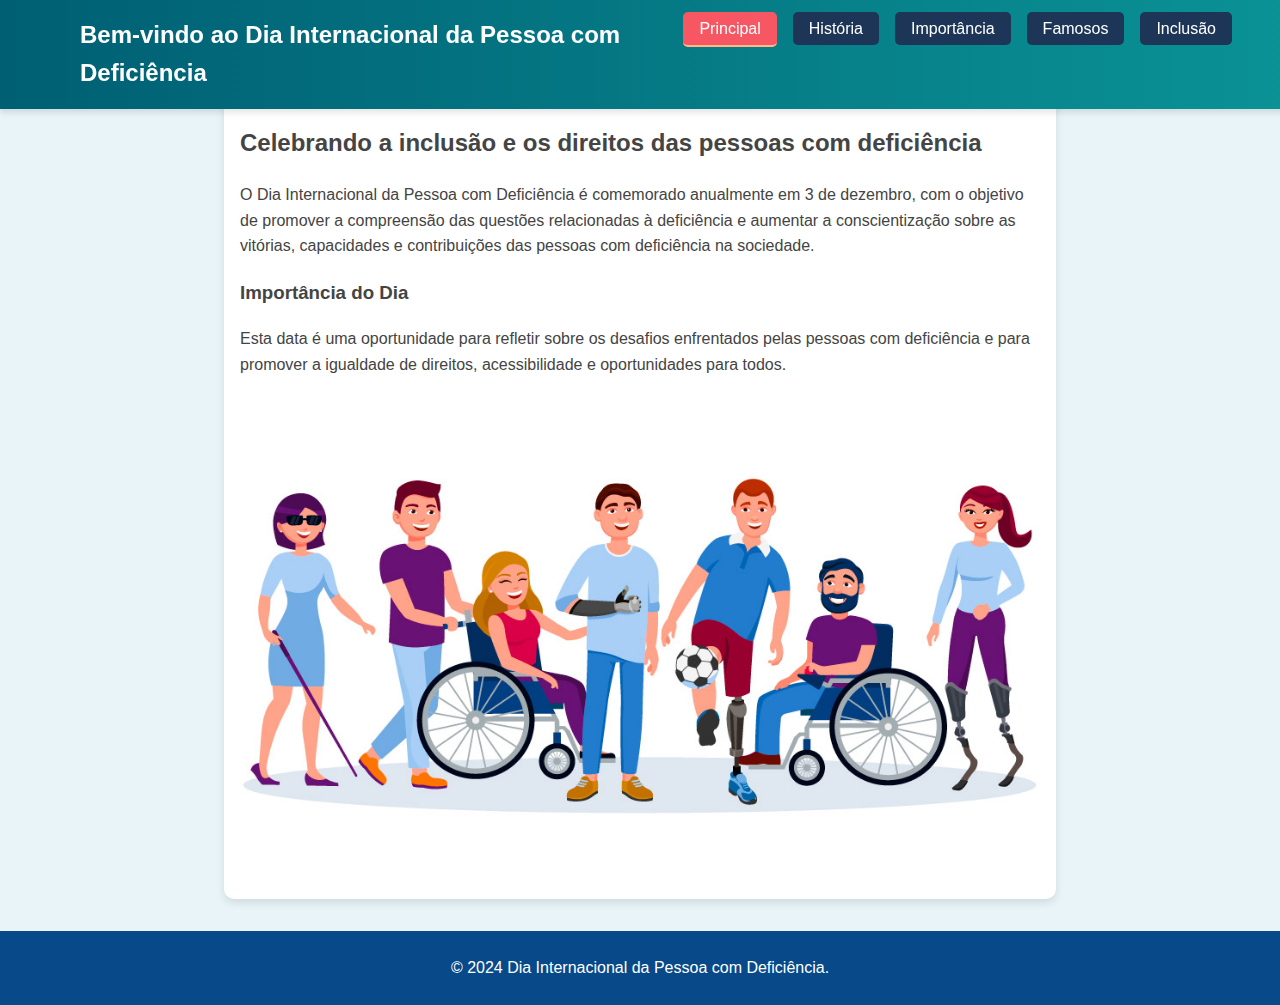
<file: index.html>
<!DOCTYPE html>
<html lang="pt-BR">
  <head>
    <meta charset="UTF-8" />
    <meta name="viewport" content="width=device-width, initial-scale=1.0" />
    <title>Dia Internacional da Pessoa com Deficiência</title>
    <link rel="stylesheet" href="styles.css" />
  </head>
  <body>
    <header>
      <div class="header-container">
        <h1>Bem-vindo ao Dia Internacional da Pessoa com Deficiência</h1>
        <nav>
          <ul>
            <li><a href="index.html" class="active">Principal</a></li>
            <li><a href="history.html">História</a></li>
            <li><a href="importance.html">Importância</a></li>
            <li><a href="famous.html">Famosos</a></li>
            <li><a href="inclusion.html">Inclusão</a></li>
          </ul>
        </nav>
      </div>
    </header>

    <main>
      <section id="main-content">
        <h2>Celebrando a inclusão e os direitos das pessoas com deficiência</h2>
        <p>
          O Dia Internacional da Pessoa com Deficiência é comemorado anualmente
          em 3 de dezembro, com o objetivo de promover a compreensão das
          questões relacionadas à deficiência e aumentar a conscientização sobre
          as vitórias, capacidades e contribuições das pessoas com deficiência
          na sociedade.
        </p>
        <h3>Importância do Dia</h3>
        <p>
          Esta data é uma oportunidade para refletir sobre os desafios
          enfrentados pelas pessoas com deficiência e para promover a igualdade
          de direitos, acessibilidade e oportunidades para todos.
        </p>
        <img
          src="images/PCD.jpg"
          alt="Comemoração do Dia Internacional da Pessoa com Deficiência"
          class="responsive-img"
        />
      </section>
    </main>

    <footer>
      <p>&copy; 2024 Dia Internacional da Pessoa com Deficiência.</p>
    </footer>
  </body>
</html>
</file>
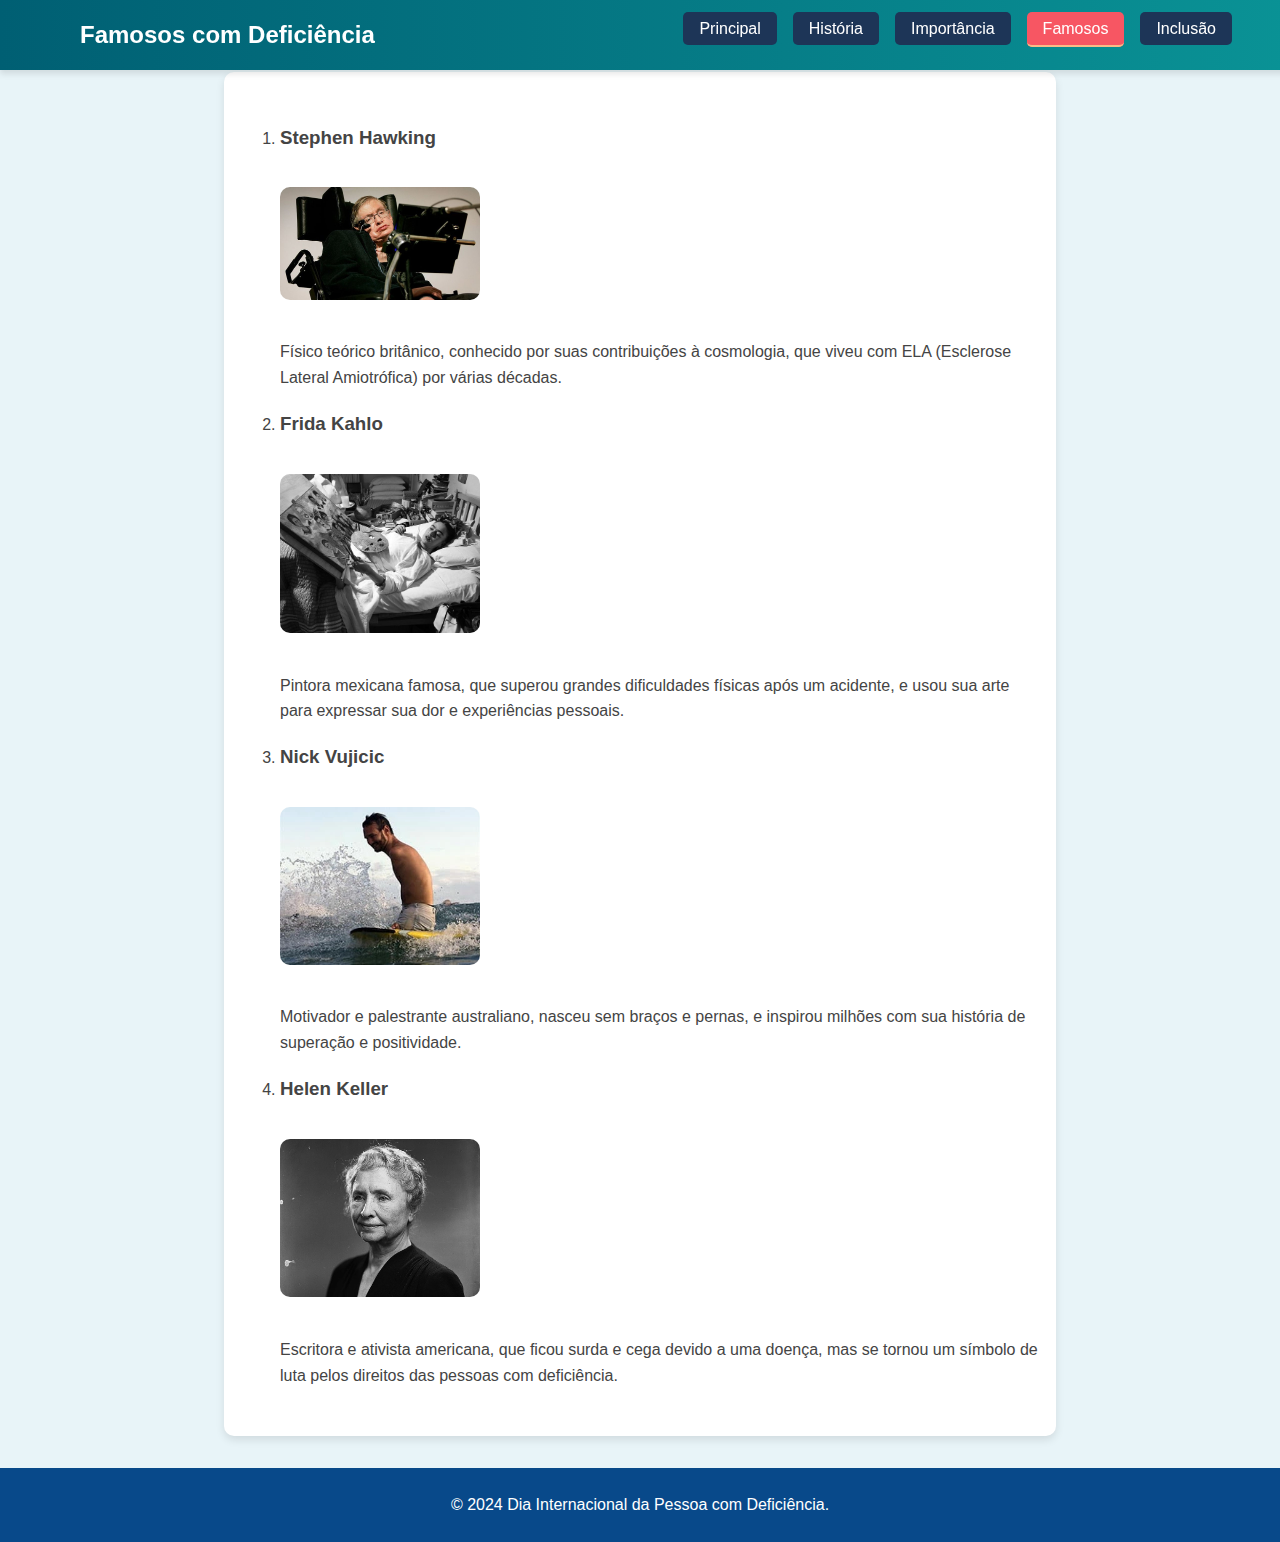
<file: famous.html>
<!DOCTYPE html>
<html lang="pt-BR">
  <head>
    <meta charset="UTF-8" />
    <meta name="viewport" content="width=device-width, initial-scale=1.0" />
    <title>Famosos - Dia Internacional da Pessoa com Deficiência</title>
    <link rel="stylesheet" href="styles.css" />
  </head>
  <body>
    <header>
      <div class="header-container">
        <h1>Famosos com Deficiência</h1>
        <nav>
          <ul>
            <li><a href="index.html">Principal</a></li>
            <li><a href="history.html">História</a></li>
            <li><a href="importance.html">Importância</a></li>
            <li><a href="famous.html" class="active">Famosos</a></li>
            <li><a href="inclusion.html">Inclusão</a></li>
          </ul>
        </nav>
      </div>
    </header>

    <main>
      <section id="famous-content">
        <ol>
          <li>
            <h3>Stephen Hawking</h3>
            <img
              src="images/Hawking.jpg"
              alt="Stephen Hawking"
              class="artist-img"
            />
            <p>
              Físico teórico britânico, conhecido por suas contribuições à
              cosmologia, que viveu com ELA (Esclerose Lateral Amiotrófica) por
              várias décadas.
            </p>
          </li>
          <li>
            <h3>Frida Kahlo</h3>
            <img src="images/frida.jpg" alt="Frida Kahlo" class="artist-img" />
            <p>
              Pintora mexicana famosa, que superou grandes dificuldades físicas
              após um acidente, e usou sua arte para expressar sua dor e
              experiências pessoais.
            </p>
          </li>
          <li>
            <h3>Nick Vujicic</h3>
            <img src="images/nick.jpg" alt="Nick Vujicic" class="artist-img" />
            <p>
              Motivador e palestrante australiano, nasceu sem braços e pernas, e
              inspirou milhões com sua história de superação e positividade.
            </p>
          </li>
          <li>
            <h3>Helen Keller</h3>
            <img src="images/helen.jpg" alt="Helen Keller" class="artist-img" />
            <p>
              Escritora e ativista americana, que ficou surda e cega devido a
              uma doença, mas se tornou um símbolo de luta pelos direitos das
              pessoas com deficiência.
            </p>
          </li>
        </ol>
      </section>
    </main>

    <footer>
      <p>&copy; 2024 Dia Internacional da Pessoa com Deficiência.</p>
    </footer>
  </body>
</html>
</file>
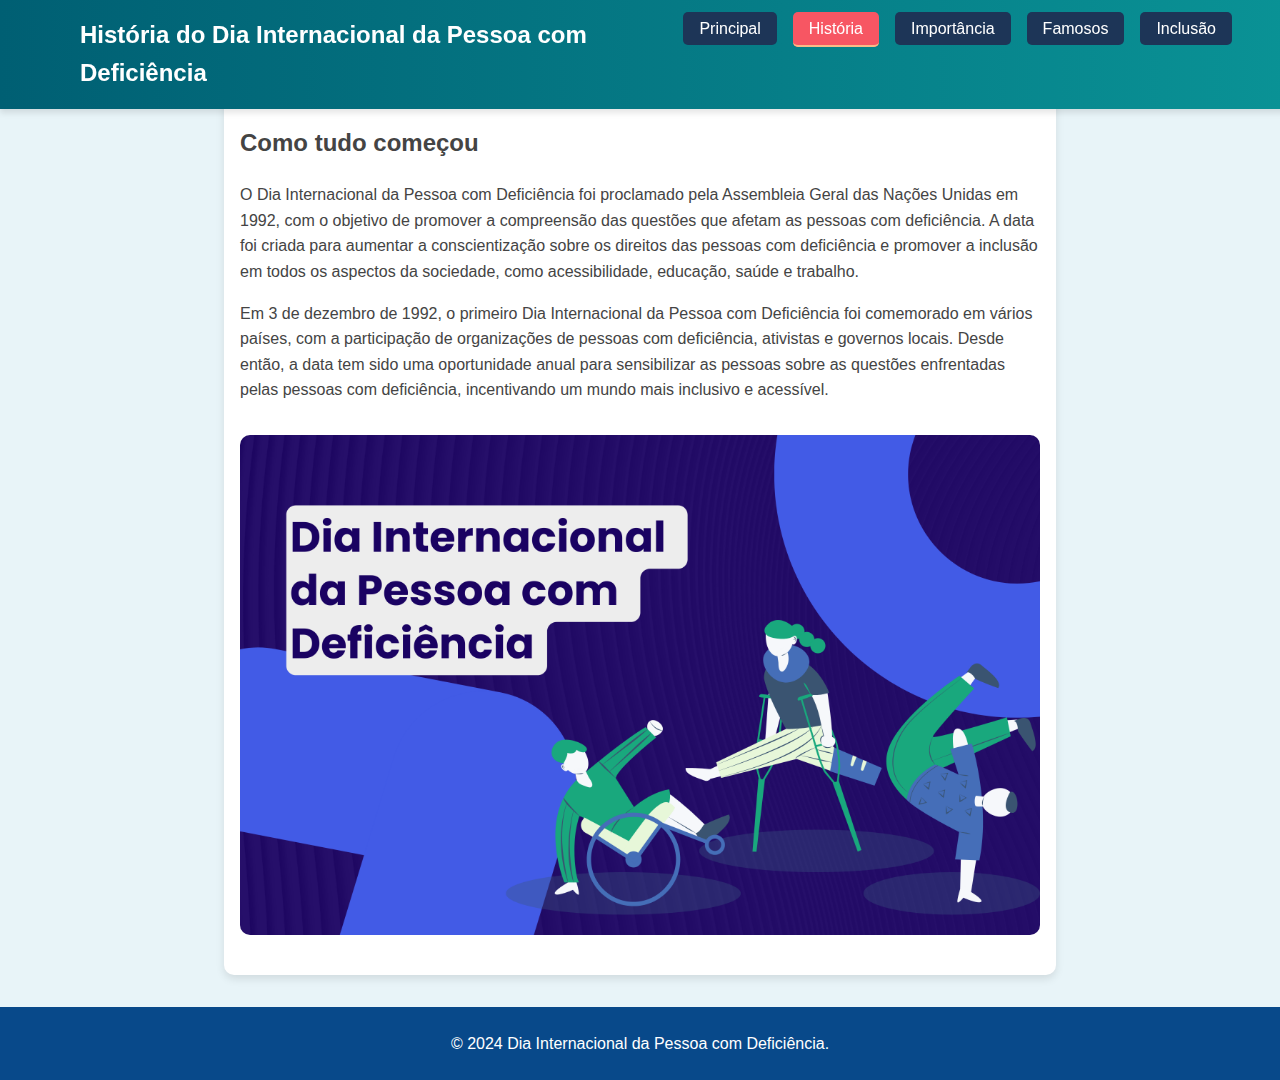
<file: history.html>
<!DOCTYPE html>
<html lang="pt-BR">
  <head>
    <meta charset="UTF-8" />
    <meta name="viewport" content="width=device-width, initial-scale=1.0" />
    <title>História - Dia Internacional da Pessoa com Deficiência</title>
    <link rel="stylesheet" href="styles.css" />
  </head>
  <body>
    <header>
      <div class="header-container">
        <h1>História do Dia Internacional da Pessoa com Deficiência</h1>
        <nav>
          <ul>
            <li><a href="index.html">Principal</a></li>
            <li><a href="history.html" class="active">História</a></li>
            <li><a href="importance.html">Importância</a></li>
            <li><a href="famous.html">Famosos</a></li>
            <li><a href="inclusion.html">Inclusão</a></li>
          </ul>
        </nav>
      </div>
    </header>

    <main>
      <section id="history-content">
        <h2>Como tudo começou</h2>
        <p>
          O Dia Internacional da Pessoa com Deficiência foi proclamado pela
          Assembleia Geral das Nações Unidas em 1992, com o objetivo de promover
          a compreensão das questões que afetam as pessoas com deficiência. A
          data foi criada para aumentar a conscientização sobre os direitos das
          pessoas com deficiência e promover a inclusão em todos os aspectos da
          sociedade, como acessibilidade, educação, saúde e trabalho.
        </p>
        <p>
          Em 3 de dezembro de 1992, o primeiro Dia Internacional da Pessoa com
          Deficiência foi comemorado em vários países, com a participação de
          organizações de pessoas com deficiência, ativistas e governos locais.
          Desde então, a data tem sido uma oportunidade anual para sensibilizar
          as pessoas sobre as questões enfrentadas pelas pessoas com
          deficiência, incentivando um mundo mais inclusivo e acessível.
        </p>
        <img
          src="images/comemoracao.jpg"
          alt="Comemoração do Dia Internacional da Pessoa com Deficiência"
          class="responsive-img"
        />
      </section>
    </main>

    <footer>
      <p>&copy; 2024 Dia Internacional da Pessoa com Deficiência.</p>
    </footer>
  </body>
</html>
</file>
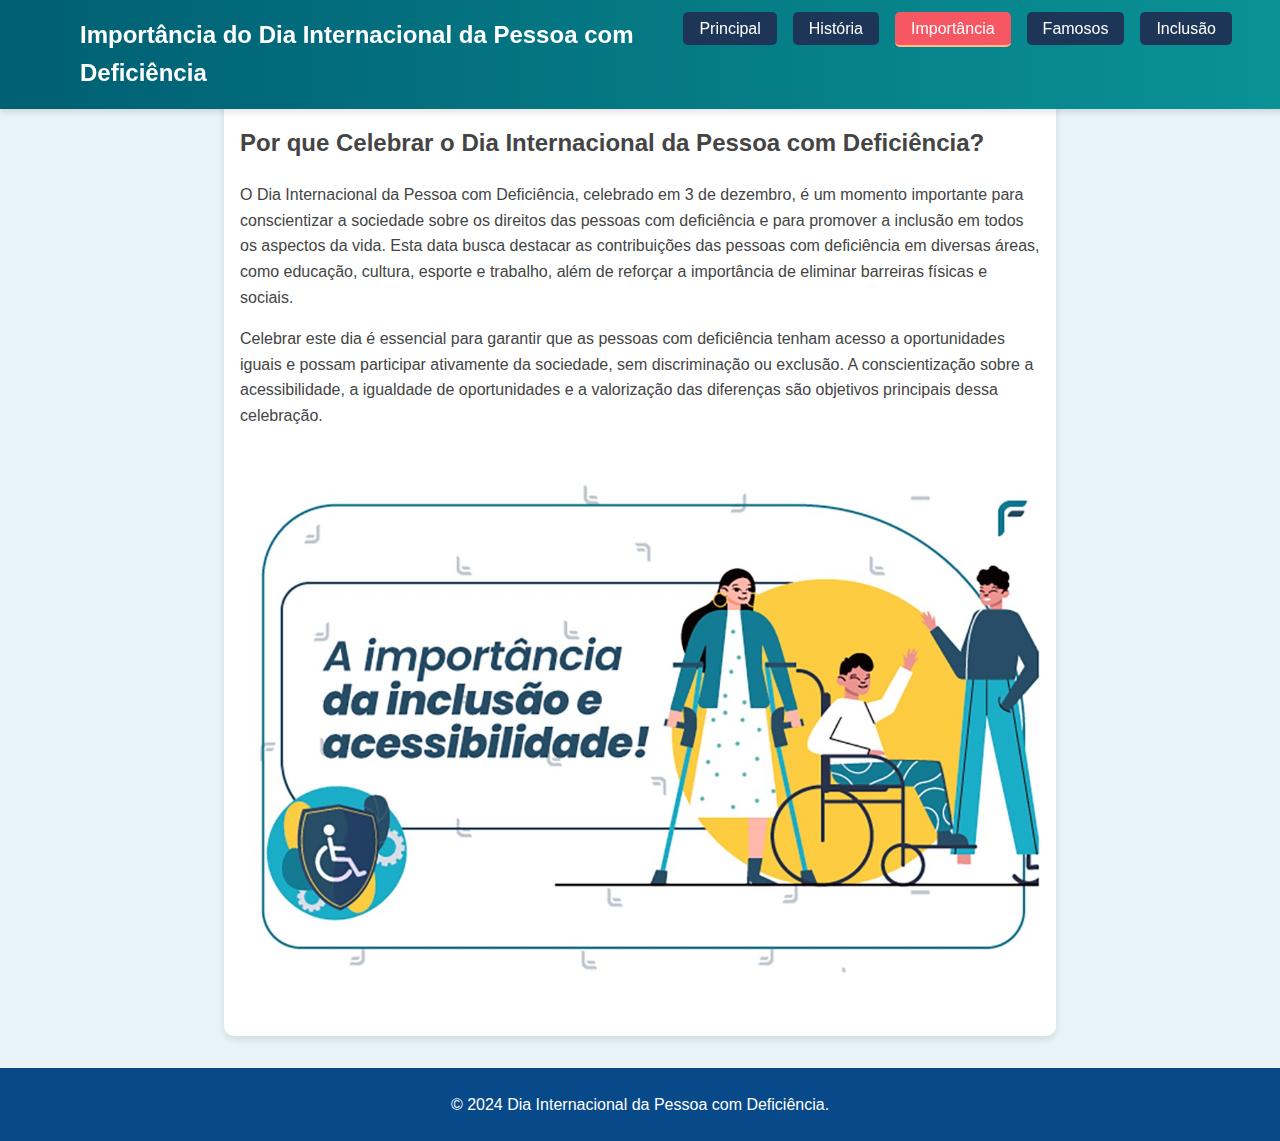
<file: importance.html>
<!DOCTYPE html>
<html lang="pt-BR">
  <head>
    <meta charset="UTF-8" />
    <meta name="viewport" content="width=device-width, initial-scale=1.0" />
    <title>Importância - Dia Internacional da Pessoa com Deficiência</title>
    <link rel="stylesheet" href="styles.css" />
  </head>
  <body>
    <header>
      <div class="header-container">
        <h1>Importância do Dia Internacional da Pessoa com Deficiência</h1>
        <nav>
          <ul>
            <li><a href="index.html">Principal</a></li>
            <li><a href="history.html">História</a></li>
            <li><a href="importance.html" class="active">Importância</a></li>
            <li><a href="famous.html">Famosos</a></li>
            <li><a href="inclusion.html">Inclusão</a></li>
          </ul>
        </nav>
      </div>
    </header>

    <main>
      <section id="importance-content">
        <h2>Por que Celebrar o Dia Internacional da Pessoa com Deficiência?</h2>
        <p>
          O Dia Internacional da Pessoa com Deficiência, celebrado em 3 de
          dezembro, é um momento importante para conscientizar a sociedade sobre
          os direitos das pessoas com deficiência e para promover a inclusão em
          todos os aspectos da vida. Esta data busca destacar as contribuições
          das pessoas com deficiência em diversas áreas, como educação, cultura,
          esporte e trabalho, além de reforçar a importância de eliminar
          barreiras físicas e sociais.
        </p>
        <p>
          Celebrar este dia é essencial para garantir que as pessoas com
          deficiência tenham acesso a oportunidades iguais e possam participar
          ativamente da sociedade, sem discriminação ou exclusão. A
          conscientização sobre a acessibilidade, a igualdade de oportunidades e
          a valorização das diferenças são objetivos principais dessa
          celebração.
        </p>
        <img
          src="images/importancia.jpg"
          alt="Conscientização sobre Deficiência"
          class="responsive-img"
        />
      </section>
    </main>

    <footer>
      <p>&copy; 2024 Dia Internacional da Pessoa com Deficiência.</p>
    </footer>
  </body>
</html>
</file>
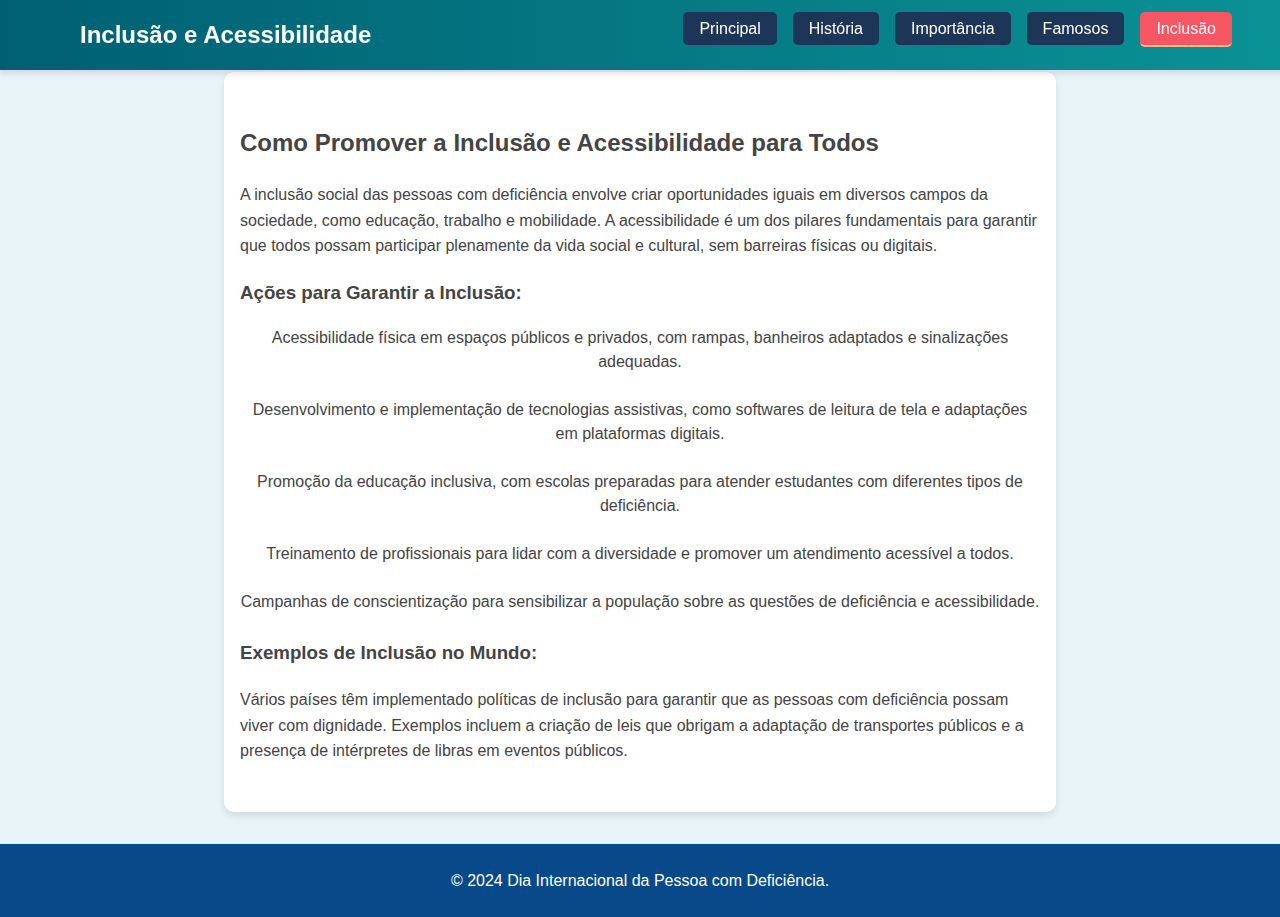
<file: inclusion.html>
<!DOCTYPE html>
<html lang="pt-BR">
  <head>
    <meta charset="UTF-8" />
    <meta name="viewport" content="width=device-width, initial-scale=1.0" />
    <title>Inclusão - Dia Internacional da Pessoa com Deficiência</title>
    <link rel="stylesheet" href="styles.css" />
  </head>
  <body>
    <header>
      <div class="header-container">
        <h1>Inclusão e Acessibilidade</h1>
        <nav>
          <ul>
            <li><a href="index.html">Principal</a></li>
            <li><a href="history.html">História</a></li>
            <li><a href="importance.html">Importância</a></li>
            <li><a href="famous.html">Famosos</a></li>
            <li><a href="inclusion.html" class="active">Inclusão</a></li>
          </ul>
        </nav>
      </div>
    </header>

    <main>
      <section id="importance-content">
        <h2>Como Promover a Inclusão e Acessibilidade para Todos</h2>
        <p>
          A inclusão social das pessoas com deficiência envolve criar
          oportunidades iguais em diversos campos da sociedade, como educação,
          trabalho e mobilidade. A acessibilidade é um dos pilares fundamentais
          para garantir que todos possam participar plenamente da vida social e
          cultural, sem barreiras físicas ou digitais.
        </p>

        <h3>Ações para Garantir a Inclusão:</h3>
        <ul>
          <li>
            Acessibilidade física em espaços públicos e privados, com rampas,
            banheiros adaptados e sinalizações adequadas.
          </li>
          <li>
            Desenvolvimento e implementação de tecnologias assistivas, como
            softwares de leitura de tela e adaptações em plataformas digitais.
          </li>
          <li>
            Promoção da educação inclusiva, com escolas preparadas para atender
            estudantes com diferentes tipos de deficiência.
          </li>
          <li>
            Treinamento de profissionais para lidar com a diversidade e promover
            um atendimento acessível a todos.
          </li>
          <li>
            Campanhas de conscientização para sensibilizar a população sobre as
            questões de deficiência e acessibilidade.
          </li>
        </ul>

        <h3>Exemplos de Inclusão no Mundo:</h3>
        <p>
          Vários países têm implementado políticas de inclusão para garantir que
          as pessoas com deficiência possam viver com dignidade. Exemplos
          incluem a criação de leis que obrigam a adaptação de transportes
          públicos e a presença de intérpretes de libras em eventos públicos.
        </p>
      </section>
    </main>

    <footer>
      <p>&copy; 2024 Dia Internacional da Pessoa com Deficiência.</p>
    </footer>
  </body>
</html>
</file>
<file: styles.css>
/* Estilos gerais para o corpo da página */
body {
    font-family: 'Arial', sans-serif;
    margin: 0;
    padding: 0;
    line-height: 1.6;
    background: #e8f4f8;
    /* Fundo claro e harmonioso */
    color: #444;
    display: flex;
    flex-direction: column;
    align-items: center;
    text-align: center;
    min-height: 100vh;
}

/* Cabeçalho fixo e alinhado ao topo */
header {
    background: linear-gradient(to right, #005f73, #0a9396);
    color: #fff;
    padding: 1rem;
    width: 100%;
    position: fixed;
    top: 0;
    left: 0;
    display: flex;
    justify-content: space-between;
    align-items: center;
    z-index: 1000;
    box-shadow: 0 4px 6px rgba(0, 0, 0, 0.1);
}

.header-container {
    display: flex;
    justify-content: space-between;
    width: 90%;
    max-width: 1200px;
    margin: 0 auto;
}

header h1 {
    text-align: left;
    font-size: 1.5rem;
    margin: 0;
}

/* Navegação harmonizada */
nav ul {
    list-style: none;
    padding: 0;
    margin: 0;
    display: flex;
    gap: 1rem;
}

/* Links de navegação */
nav ul li a {
    color: #fff;
    text-decoration: none;
    padding: 0.5rem 1rem;
    background: #1d3557;
    border-radius: 5px;
    transition: background 0.3s, transform 0.3s;
}

nav ul li a:hover {
    background: #457b9d;
    transform: scale(1.05);
}

nav ul li a.active {
    background: #f75663;
    border-bottom: 2px solid #fabb87;
}

/* Espaço abaixo do cabeçalho */
main {
    margin-top: 4.5rem;
    padding: 2rem 1rem;
    background: #fff;
    border-radius: 10px;
    box-shadow: 0 4px 8px rgba(0, 0, 0, 0.1);
    width: 90%;
    max-width: 800px;
    text-align: left;
    animation: fadeIn 0.5s ease-in-out;
}

/* Responsividade para main */
@media (max-width: 768px) {
    main {
        width: 95%;
        padding: 1.5rem;
    }
}

/* Estilos para imagens responsivas */
.responsive-img {
    max-width: 100%;
    height: auto;
    border-radius: 10px;
    margin-top: 1rem;
    transition: transform 0.3s;
}

.responsive-img:hover {
    transform: scale(1.05);
}

/* Botões */
button {
    margin-top: 1rem;
    padding: 0.5rem 1rem;
    background: #457b9d;
    color: #fff;
    border: none;
    border-radius: 5px;
    cursor: pointer;
    transition: background 0.3s, transform 0.3s;
}

button:hover {
    background: #457b9d;
    transform: scale(1.05);
}

footer {
    background: #08498a;
    color: #fff;
    text-align: center;
    padding: 0.5rem;
    width: 100%;
    position: relative;
    /* Muda de fixo para relativo */
    bottom: 0;
    margin-top: 2rem;
    /* Adiciona espaçamento acima */
}


/* Animação para fade-in */
@keyframes fadeIn {
    from {
        opacity: 0;
    }

    to {
        opacity: 1;
    }
}

/* Estilos para listas */
#artists-content ol,
#importance-content ul {
    padding: 0;
    list-style: none;
}

#artists-content ol li,
#importance-content ul li {
    margin-bottom: 1.5rem;
    font-size: 1rem;
    line-height: 1.5;
    display: flex;
    flex-direction: column;
    align-items: center;
    text-align: center;
}

/* Ajuste para imagens de artistas */
.artist-img {
    max-width: 200px;
    height: auto;
    border-radius: 10px;
    margin: 1rem 0;
    transition: transform 0.3s;
}

.artist-img:hover {
    transform: scale(1.1);
}

/* Ajustes para telas pequenas */
@media (max-width: 600px) {
    header h1 {
        font-size: 1.2rem;
    }

    nav ul {
        flex-wrap: wrap;
        gap: 0.5rem;
    }

    nav ul li a {
        padding: 0.3rem 0.8rem;
        font-size: 0.9rem;
    }
}
</file>
